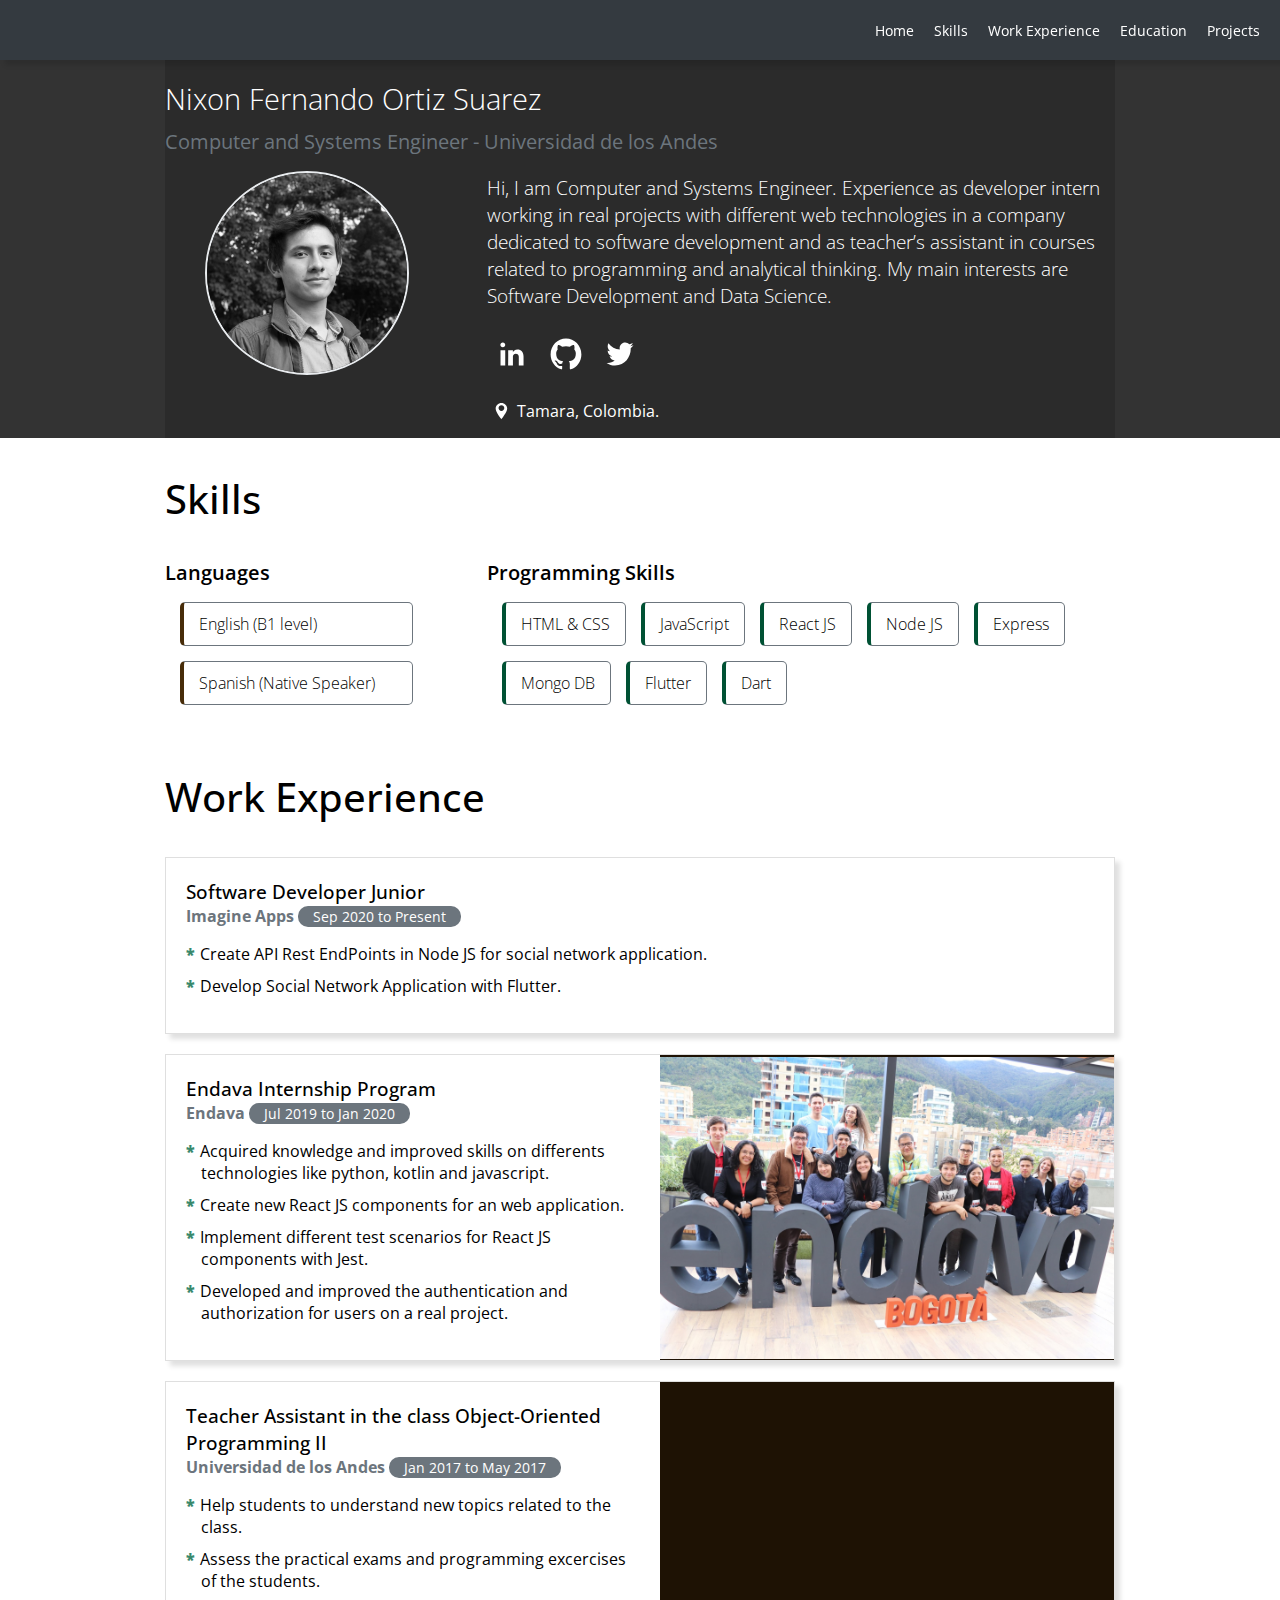
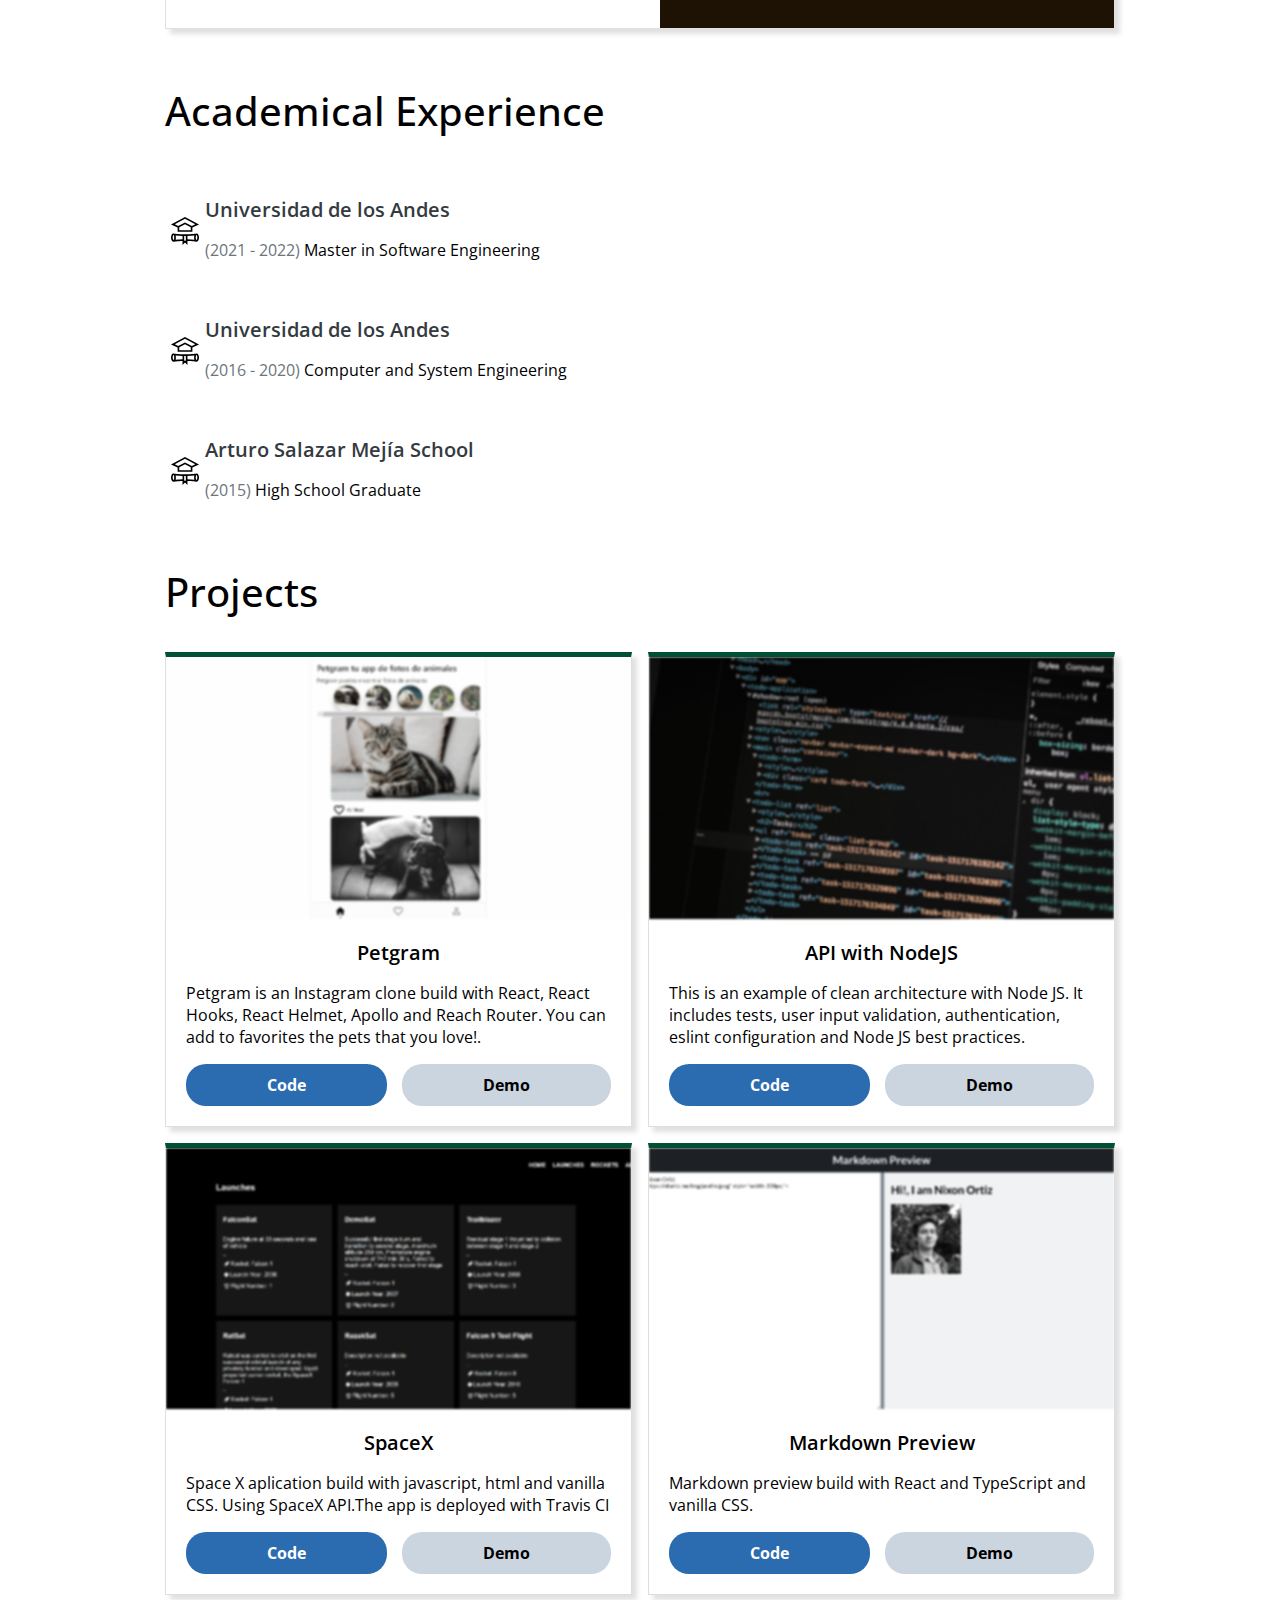
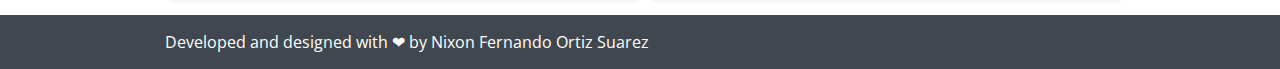
<file: index.html>
<!DOCTYPE html>
<html lang="en">

<head>
    <meta charset="UTF-8">
    <title>Nixon Fernando Ortiz Suarez</title>

    <meta name="Description" content="Nixon Fernando Ortiz Suarez personal website.">
    <meta name="viewport" content="width=device-width, initial-scale=1, shrink-to-fit=no">
    <link href="https://fonts.googleapis.com/icon?family=Material+Icons" rel="stylesheet">
    <link rel="stylesheet" href="./css/style.css" media="screen">
    <link rel="stylesheet" href="./css/grid.css">

    <link rel="icon" type="image/png" sizes="192x192"  href="/img/icons/android-icon-192x192.png">
    <link rel="icon" type="image/png" sizes="32x32" href="/img/icons/favicon-32x32.png">
    <link rel="icon" type="image/png" sizes="96x96" href="/img/icons/favicon-96x96.png">
    <link rel="icon" type="image/png" sizes="16x16" href="/img/icons/favicon-16x16.png">

    <!-- Global site tag (gtag.js) - Google Analytics -->
    <script async src="https://www.googletagmanager.com/gtag/js?id=UA-150421443-1"></script>
    <script>
        window.dataLayer = window.dataLayer || [];
        function gtag(){dataLayer.push(arguments);}
        gtag('js', new Date());

        gtag('config', 'UA-150421443-1');
    </script>

    
</head>

<body>
    <header class="header">
        <i class="icon-menu burger-button" id="burger-menu"></i>
        <nav class="navbar">
            <ul class="navbar-nav">
                <li class="nav-item">
                    <a class="nav-link" href="#">Home</a>
                </li>
                <li class="nav-item">
                    <a class="nav-link" href="#skill" >Skills</a>
                </li>
                <li class="nav-item">
                    <a class="nav-link" href="#experience">Work Experience</a>
                </li>
                <li class="nav-item">
                    <a class="nav-link" href="#acedemical">Education</a>
                </li>                    
                <li class="nav-item">
                    <a class="nav-link" href="#projects">Projects</a>
                </li>
            </ul>
        </nav>
    </header>
    <!--Seccion principal-->
    <section class="container-fluid hero">
        <div class="container">      
            <div class="row">
                <div class="col-12">
                    <h1 class="hero-title">Nixon Fernando Ortiz Suarez</h1>
                    <h3 class="hero-subtitle">Computer and Systems Engineer - Universidad de los Andes</h3>
                </div>
            </div>
            <div class="row">
                <div class="col-4">
                    <figure>
                        <img src="./img/profile.jpeg" class="hero-image" alt="profile image">
                    </figure>
                </div>
                <div class="col-8">
                    <p class="lead">
                        Hi, I am Computer and Systems Engineer. Experience as developer intern working in real projects with different web technologies in a company dedicated to software development and as teacher’s assistant in courses related to programming and analytical thinking. My main interests are Software Development and Data Science.</p>
                    <div class="contact-social">
                        <a href="https://www.linkedin.com/in/nfortiz10/" class="social-link linkedin" target="_blank" rel="noopener"></a>
                        <a href="https://github.com/nfortiz" class="social-link github" target="_blank" rel="noopener"></a>
                        <a href="https://twitter.com/nfortiz10" class="social-link twitter" target="_blank" rel="noopener"></a>
                    </div>
                    <div class="location"><span class="location-icon"></span><p>Tamara, Colombia.</p></div>
                </div>
            </div>
        </div>
    </section>
    <!--Fin seccion principal-->
    <!--Seccion habilidades-->
    <section class="container-fluid fondo-banner" id="skill">
        <div class="container">
            <h2>Skills</h2>
            <div class="row skills">
                <div class="col-4">
                    <h3 class="skill-title">Languages</h3>
                    <ul class="skill-list languages">
                        <li class="skill">English (B1 level)</li>
                        <li class="skill">Spanish (Native Speaker)</li>
                    </ul>
                </div>
                <div class="col-8">
                    <h3 class="skill-title">Programming Skills</h3>
                    <ul class="skill-list programming-languages">
                        <li class="skill">HTML & CSS</li>
                        <li class="skill">JavaScript</li>
                        <li class="skill">React JS</li>
                        <li class="skill">Node JS</li>
                        <li class="skill">Express</li>
                        <li class="skill">Mongo DB</li>
                        <li class="skill">Flutter</li>
                        <li class="skill">Dart</li>
                    </ul>
                </div>
            </div>
        </div>
    </section>
    <!--Fin Seccion habilidades-->
    <!--Seccion experiencia-->
    <div class="container" id="experience">
        <h2>Work Experience</h2>
        <div class="row">
            <div class="experiences col-12">
                <div class="experience">
                    <div class="experience-details">
                        <h5 class="experience-title">Software Developer Junior</h5>
                        <h6 class="experience-subtitle">Imagine Apps <span class="date"><span class="date-icon"></span>Sep 2020 to Present</span></h6>
                        <ul class="experience-description">                            
                            <li>Create API Rest EndPoints in Node JS for social network application.</li>
                            <li>Develop Social Network Application with Flutter.</li>
                                                      
                        </ul>
                    </div>
                   <!-- /*<figure class="experience-media">
                        <img src="./img/endava_internship_bogota.jpg" alt="internship endava">
                    </figure>*/ -->
                </div>
                <div class="experience">
                    <div class="experience-details">
                        <h5 class="experience-title">Endava Internship Program</h5>
                        <h6 class="experience-subtitle">Endava <span class="date"><span class="date-icon"></span>Jul 2019 to Jan 2020</span></h6>
                        <ul class="experience-description">                            
                            <li>Acquired knowledge and improved skills on differents technologies like python, kotlin and javascript.</li>
                            <li>Create new React JS components for an web application.</li>
                            <li>Implement different test scenarios for React JS components with Jest.</li>
                            <li>Developed and improved the authentication and authorization for users on a real project.</li>                            
                        </ul>
                    </div>
                    <figure class="experience-media">
                        <img src="./img/endava_internship_bogota.jpg" alt="internship endava">
                    </figure>
                </div>
                <div class="experience">
                    <div class="experience-details">
                        <h5 class="experience-title">Teacher Assistant in the class Object-Oriented Programming II</h5>
                        <h6 class="experience-subtitle">Universidad de los Andes <span class="date">Jan 2017 to May 2017</span></h6></h6>
                        <ul class="experience-description">                            
                            <li>Help students to understand new topics related to the class.</li>
                            <li>Assess the practical exams and programming excercises of the students.</li>                       
                        </ul>
                    </div>
                    <figure class="experience-media">
                        <iframe class="embed-responsive-item" src="https://www.youtube.com/embed/lPGaW6ssooA?rel=0" title="Universidad-de-los-Andes-Video" frameborder="0" allow="accelerometer; autoplay; encrypted-media; gyroscope; picture-in-picture" allowfullscreen></iframe>
                    </figure>
                </div>                
            </div>
        </div>
    </div>
    <!--Fin seccion experiencia-->
    <!--Seccion educacion-->
    <div class="container" id="acedemical">
        <h2>Academical Experience</h2>
        <div class="row">
            <div class="col-12">
                <ul class="list-academical">
                    <li class="academical-item">
                        <div class="academical-line"><span></span></div> 
                        <div class="academical-description">
                            <h3>Universidad de los Andes</h3>
                            <p><span class="text-muted">(2021 - 2022)</span> Master in Software Engineering</p>
                        </div>
                    </li>
                    <li class="academical-item">
                        <div class="academical-line"><span></span></div> 
                        <div class="academical-description">
                            <h3>Universidad de los Andes</h3>
                            <p><span class="text-muted">(2016 - 2020)</span> Computer and System Engineering</p>
                        </div>
                    </li>
                    <li class="academical-item">
                        <div class="academical-line"><span></span></div> 
                        <div class="academical-description">
                            <h3>Arturo Salazar Mejía School</h3>
                            <p><span class="text-muted">(2015)</span> High School Graduate</p>
                        </div>
                    </li>
                </ul>
            </div>
        </div>
    </div>
    <!--Fin seccion educacion-->
    <!--Seccion projects-->
    <div class="container" id="projects">
        <h2>Projects</h2>
        <div class="row">
            <div class="col-6 project">
                <figure class="project__img">
                    <img src="./img/projects/petgram.PNG" alt="project image">
                </figure>
                <div class="project__content">
                    <h3>Petgram</h3>
                    <p>Petgram is an Instagram clone build with React, React Hooks, React Helmet, Apollo and Reach Router. You can add to favorites the pets that you love!.</p>
                    <div class="project__links">
                        <a class="project__links--code" href="https://github.com/nfortiz/platzi-react-avanzado">Code</a>
                        <a class="project__links--demo" href="https://petgram.nfortiz.now.sh/">Demo</a>
                    </div>

                </div>
            </div>
            <div class="col-6 project">
                <figure class="project__img">
                    <img src="./img/banner.jpg" alt="project image">
                </figure>
                <div class="project__content">
                    <h3>API with NodeJS</h3>
                    <p>This is an example of clean architecture with Node JS. It includes tests, user input validation, authentication, eslint configuration and Node JS best practices. </p>
                    <div class="project__links">
                        <a class="project__links--code" href="https://github.com/nfortiz/nodejs-backend-boilerplate">Code</a>
                        <a class="project__links--demo" href="https://github.com/nfortiz/nodejs-backend-boilerplate">Demo</a>
                    </div>

                </div>
            </div>
            <div class="col-6 project">
                <div class="project__img">
                    <img src="./img/projects/spacex.PNG" alt="project image">
                </div>
                <div class="project__content">
                    <h3>SpaceX</h3>
                    <p>Space X aplication build with javascript, html and vanilla CSS. Using SpaceX API.The app is deployed with Travis CI</p>
                    <div class="project__links">
                        <a class="project__links--code" href="https://github.com/nfortiz/spa-js-spacex-api">Code</a>
                        <a class="project__links--demo" href="http://nfortiz.me/spa-js-spacex-api/">Demo</a>
                    </div>
                </div>
            </div>
            <div class="col-6 project">
                <div class="project__img">
                    <img src="./img/projects/markdown.PNG" alt="project image">
                </div>
                <div class="project__content">
                    <h3>Markdown Preview</h3>
                    <p>Markdown preview build with React and TypeScript and vanilla CSS.</p>
                    <div class="project__links">
                        <a class="project__links--code" href="https://github.com/nfortiz/markdown-preview">Code</a>
                        <a class="project__links--demo" href="https://markdown-review.stackblitz.io/">Demo</a>
                    </div>
                </div>
            </div>
        </div>
    </div>
    <!--Fin seccion projects-->
    <!--Seccion FOOTER-->
    <footer class="footer">
        <div class="container">
            <div class="row">
                <div class="col-12">
                    <p>Developed and designed with ❤ by Nixon Fernando Ortiz Suarez</p>
                </div>
            </div>
        </div>
    </footer>
    <!--Fin Seccion FOOTER-->
    <script src="./app/main.js"></script>
</body>

</html>
</file>
<file: css/style.css>
/*---Imports---*/
@import url('https://fonts.googleapis.com/css?family=Open+Sans:300,400,600,700&display=swap');

/*---Variables---*/
:root {
	--light-gray: #e9ecef;
	--border-color: rgba(0,0,0,.125);
	--dark-gray: #6c757d;
	--gray: #CBD5E0;
	--dark: #343a40;
	--dark-purple: #4c3d6d;
	--white: white;
	--normal: 16px;
	--font: 'Open Sans', sans-serif;
	--dark-green: #005134;
	--light-green: #38896C;
	--dark-blue: #2A4365;
	--light-blue: #2B6CB0;
}

/*---general Styles---*/
body {
	font-family: var(--font);
	font-size: var(--normal);
	margin: 0;
}

h1, h2, h3, h4, h5, h6 {
	font-family: var(--font);
}

h2 {
	font-weight: 500;
	font-size: 2.5rem;
}

h3 {
	font-weight: 600;
	font-size: 1.25em;
	margin: 0;
}

.center {
	align-items: center;
	display: flex;
	justify-content: center;
}

/*------Classes---*/
.header {
	position: fixed;
	top: 0;
	left: 0;
	align-items: center;
	color: var(--white);
	background-color: var(--dark);
	display: flex;
	height: 60px;
	width: 100%;
	justify-content: left;
	z-index: 100;
	box-shadow: 5px 5px 5px 0px rgba(0,0,0,.125);
}

.burger-button {
	width: 40px;
	height: 40px;
	border-radius: 50%;
	background-color: rgba(0,0,0,0.5);
	background-image: url('../img/icons/menu.svg');
	background-size: 35px 35px;
	background-position: center;
	display: none;
	line-height: 40px;
	text-align: center;
	position: fixed;
	z-index: 5;
	left: 6px;
	top : 6px;
	color: white;  
  }

.navbar{
	margin-left: auto;
	margin-right: 10px;
}

.navbar-nav {
	display: flex;
	list-style: none;

}

.nav-link{
	color: var(--white);
	font-size: 0.9em;
	text-decoration: none;
	padding: 0 10px;
}


.hero {
	margin-top: 60px;
	background: rgba(0,0,0,0.8);
	color: var(--white);
	width: 100%;
}

.hero .container {
	background: rgba(0, 0, 0, 0.15)
}

.hero-title {
	font-size: 1.8em;
	font-weight: 300;
	margin-bottom: 10px;
}

.hero-subtitle{
	color: var(--dark-gray);
	font-weight: 400;
}

.hero-image {
	border: 2px solid var(--light-gray);
	border-radius: 50%;
	height: auto;
	width: 200px;
}

.lead {
	font-size: 1.2rem;
	font-weight: 300;
}

.social-link {
	display: inline-block;
	height: 50px;
	width: 50px;
	background-size: 50px 50px;
}

.twitter {
	background-image: url('../img/icons/twitter.svg');
}

.linkedin {
	background-image: url('../img/icons/linkedin.svg');
}

.github {
	background-image: url('../img/icons/github.svg');
}

.mail {
	background-image: url('../img/icons/mail.svg');
}

.location {
	display: flex;
    align-items: center;
}

.location-icon {
	background: url('../img/icons/location.svg') no-repeat;
	background-size: 30px 30px;
	display: inline-block;
	height: 30px;
	width: 30px;
}

.skills {
	display: flex;
	flex-wrap: wrap;
}

.skill-title {
	font-family: 400;
}

.skill-list {
	list-style: none;
	padding-left: 15px;
}

.skill-list.programming-languages {
	display: flex;
	flex-wrap: wrap;
}

.skill {
	border: 1px var(--dark-gray) solid;
	border-radius: 5px;
	box-sizing: border-box;
	font-weight: 300;
	margin-bottom: 15px;
	padding: 10px 15px;
}

.languages > .skill {	
	border-left: 4px solid #472c09;	
	max-width: 80%;
}

.programming-languages > .skill {
	border-left: 4px solid var(--dark-green);
	margin-right: 15px;
	width: auto;
}

.experiences {
	display: flex;
	flex-direction: column;
}

.experience {	
	border: 1px solid var(--border-color);
	box-shadow: 5px 5px 5px 0px rgba(0,0,0,.125);
	display: inherit;
	margin-bottom: 20px;
	overflow: hidden;
}

.experience-details {
	font-size: 1rem;
	padding: 20px;
	width: 100%;
}

.experience-title {
	font-size: 1.2em;
	font-weight: 500;
	margin: 0;
}

.experience-subtitle {
	color: var(--dark-gray);
	font-size: 1em;
	margin: 0;
}

span.date {
	background-color: var(--dark-gray);
	border-radius: 10px;
	color: white;
	display: inline-block;
	font-weight: normal;
	font-size: 0.9em;
	padding: 1px 15px;
}

.date-icon {
	background-image: url('../img/icons/mail.svg');
	background-size: 20px 20px;
	background-position: 0 0;
	width: 20px;
	height: 20px;
}

.experience-description {
	padding: 0;
}

.experience-description li {	
	list-style: none;
	margin-bottom: 10px;
	padding-left: 15px;
}

.experience-description li::before {
	content: "*";
	margin-right: 5px;
	margin-left: -15px;
	font-weight: 900;
	color: var(--light-green);
}

.experience-media {
	background-color: #1e1204;
	margin: 0;
	position: relative;
	width: 100%;
	height: auto;
}

.experience-media > * {
	object-fit: contain;
	position: absolute;
	top: 0;
	bottom: 0;
	right: 0;
	left: 0;
	width: 100%;
	height: 100%;
}

.list-academical {
	list-style: none;
	margin: 0;
	padding: 0;
}

.academical-item {
	padding: 10px 20px;
	padding-left: 40px;
	min-height: 100px;
	position: relative;
}

.academical-description {
	display: inline;
}

.academical-description h3 {
	color: var(--dark);
	margin-top: 15px;
}

.academical-line {
	width: 10px;
	height: 100%;
	background-color: white;
	display: inline-block;
	position: absolute;
	top: 0;
	bottom: 0;
	left: 0;
}

.academical-line span {
	--badge-height: 40px;
	background-image: url(../img/icons/graduation.svg);	
	border-radius: 5px;
	height: var(--badge-height);
	width: var(--badge-height);
	display: inline-block;
	position: relative;
	left: 0;
	top: calc(50% - var(--badge-height) / 2);
	background-position: center;
	background-repeat: no-repeat;
	background-size: calc(var(--badge-height) * 0.7);
}

/* .academical-line span {
	--badge-height: 40px;
	background-color: purple;	
	border-radius: 5px;
	height: var(--badge-height);
	width: calc(var(--badge-height) * 0.65);
	display: inline-block;
	position: relative;
	left: 0;
	top: calc(50% - var(--badge-height) / 2);
}

.academical-line span::before, .academical-line span::after {
	position: absolute;
	width: inherit;
	height: inherit;
	border-radius: inherit;
	background-color: inherit;	
	content: "";
}

.academical-line span::before {
	transform: rotate(60deg);
}

.academical-line span::after {
	transform: rotate(-60deg);
}
 */
.text-muted {
	color:	var(--dark-gray);
}

.project {
	border: 1px solid var(--border-color);
	border-top: 5px solid var(--dark-green);
	box-shadow: 5px 5px 5px 0px rgba(0,0,0,.125);
	
	overflow: hidden;
	box-sizing: initial;

}

.project__img {
	margin: 0;
	width: 100%;
	position: relative;
	padding-top: 56.25%;
}

.project__img img {
	filter: grayscale(60%) blur(1px);
	transition: filter 600ms;
	object-fit: cover;
	position: absolute;
	top: 0;
	left: 0;
	width: 100%;
	height: 100%;
}

.project:hover .project__img img {
	filter: none;
}

.project__content {
	display: flex;
	flex-direction: column;
	padding: 20px;
}

.project__content h3{
	text-align: center;
}

.project__links {
	display: flex;
	justify-content: space-around;
	flex-wrap: wrap;
	flex-shrink: 0;	
	margin-top: auto;
}

.project__links > *:first-child {
	margin-right: 15px;
}

.project__links > a {	
	text-align: center;
	padding: 10px 40px;
	flex-grow: 1;
	text-decoration: none;
	font-weight: bold;
	border-radius: 20px;
	transition:  200ms;
}

.project__links--code {
	background-color: var(--light-blue);
	color: var(--white);
}

.project__links--demo {
	background-color: var(--gray);
	color: black;
}


.hobbies > * {
	text-align: center;
}

.hobbie {
	color: var(--dark);
	background: var(--light-gray);
	margin: 10px;
	padding: 10px;
}

.hobbie-icon {
	margin: 5px;
}

.hobbie-icon > i {
	background: white;
	border: 2px solid var(--dark);
	border-radius: 50%;
	color: var(--dark);
	height: 100px;
	width: 100px;
}

.hobbie h3 {
	background: rgba(0,0,0,0.25);
	color: white;
	margin: 0 50px;
    border-radius: 50px;
}

.footer {
	background-color: #40474e;
	color: white;
	margin-top: 20px;
	width: 100%;
}

.footer > div {
	align-items: center;
	display: inherit;
}

footer a {
	color: white;
	text-decoration: none;
}

@media screen and (max-width: 900px){
	.hobbie {
		margin: 10px auto;
		max-width: 75%;
	}
}

@media screen and (max-width: 767px){
	.burger-button {
		color: white;
		display: block;
	}

	.navbar {
		background: rgba(5, 111, 255, 0.95);
		position: fixed;
		z-index: 4;
		top: 0;
		left: -100vw;
		bottom: 0;
		width: 75vw;
		justify-content: center;
		align-items: center;
		transition: 0.3s;
	}
		
	.navbar.is-active{
		left: 0;
	}

	.navbar-nav {
		flex-direction: column;
		font-size: 1.5rem;
		margin-top: 50px;
	}

	.nav-item {
		margin-bottom: 20px;
	}

	.languages > .skill {	
		border-left: 4px solid #472c09;	
		width: 50%;
	}

	.hobbies {
		align-items: center;
		justify-content: center;
		display: flex;
		flex-direction: column;
	}

	.hobbie {
		margin: 10px auto;
		max-width: 75%;
	}
}

@media screen and (max-width: 600px){ 
	.experience-media {
		display: none;
	}
}
</file>
<file: css/grid.css>
.container-fluid {
    width: 100%;
}

.container {
    max-width: 950px;
    margin: 0 auto;
}

.row{
  display: grid;
  grid-gap: 1rem;
  grid-template-columns: repeat(12, 1fr);
}

.col-1{grid-column-end: span 1;}
.col-3{grid-column-end: span 3;}
.col-4{grid-column-end: span 4;}
.col-6{grid-column-end: span 6;}
.col-8{grid-column-end: span 8;}
.col-12{grid-column-end: span 12;}

.col-1, .col-3, .col-4, .col-6, .col-8, .col-12{
  box-sizing: border-box;
} 

@media (max-width: 900px){
  .row {
    display: inherit;
  }

  .col-1, .col-3, .col-4, .col-6{
    grid-column-end: span 6;
  }

  .col-8, .col-12{
    grid-column-end: span 12;
  }
  
  .container {
    padding-left: 15px;
  }
}

@media (max-width: 375px){
  .row {
    display: inherit;
  }

  .col-1, .col-3, .col-4, .col-6 {
    grid-column-end: span 6;
  } 
  
  .col-8, .col-12 {
    grid-column-end: span 12;
  }
  
  .container {
    padding-left: 15px;
  }
}
</file>
